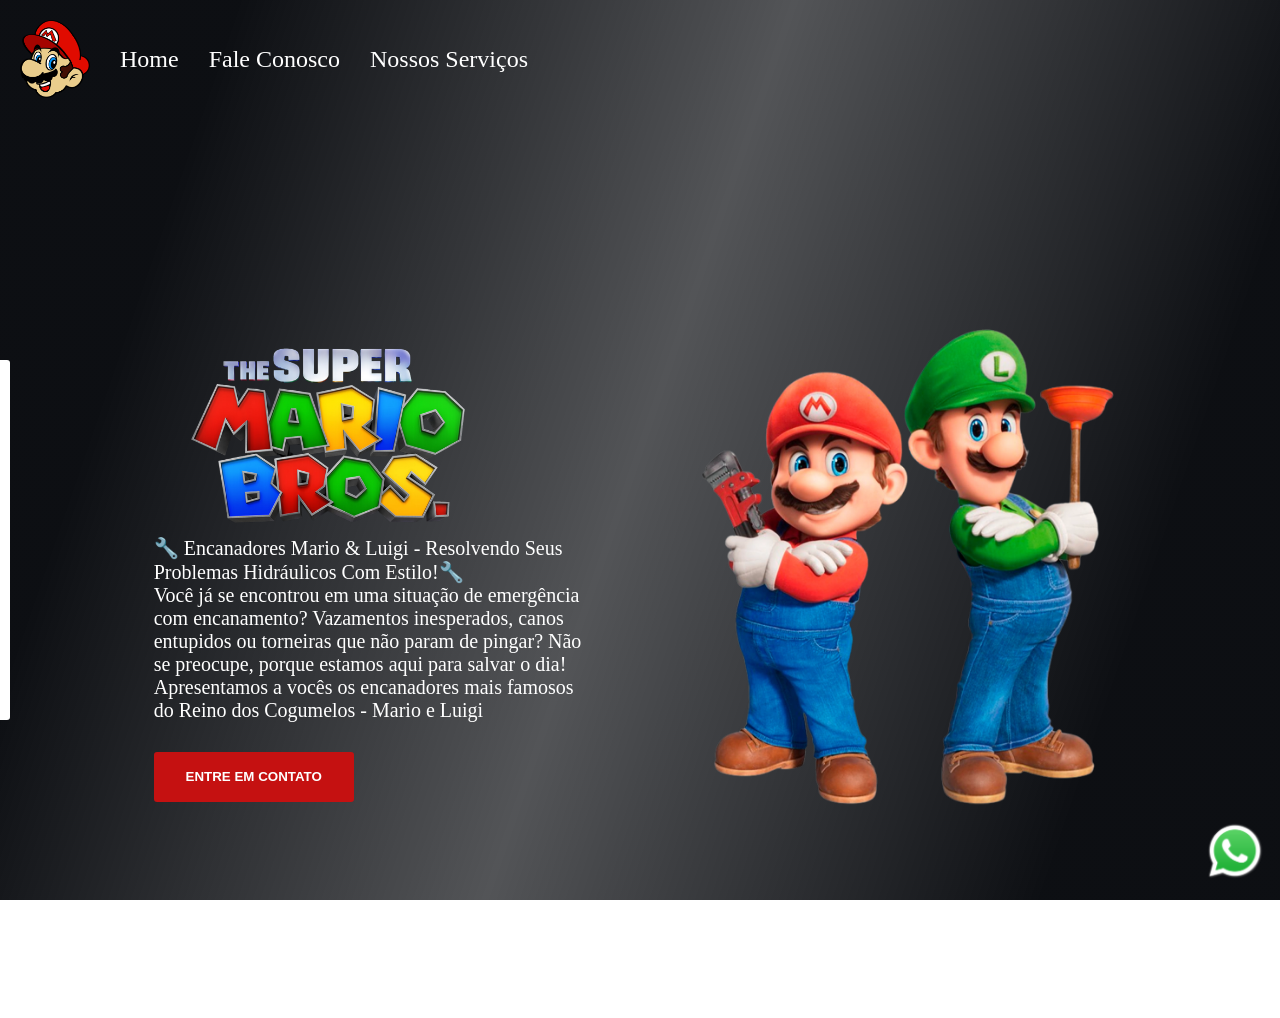
<file: index.html>
<!DOCTYPE html>
<html lang="pt-BR">

<head>
    <meta charset="UTF-8">
    <meta name="viewport" content="width=device-width, initial-scale=1.0">
    <link rel="stylesheet" href="style.css">
    <title>Projeto Mario por Edu Gabriel</title>
</head>

<body>
    <div class="cabecalho">
        <img src="./img/logo-header.png" alt="logo-cabecalho" />
        <a href="index.html">Home</a>
        <a href="contato.html">Fale Conosco</a>
        <a href="servicos.html">Nossos Serviços</a>
    </div>

    <div class="caixa-principal">

        <div class="caixa-info-texto">
            <img src="./img/logo.png" alt="logo-site-mario" class="logo-mario" />
            <p>
                🔧 Encanadores Mario & Luigi - Resolvendo Seus Problemas Hidráulicos Com Estilo!🔧
            </p>

            <p>
                Você já se encontrou em uma situação de emergência com encanamento? Vazamentos inesperados, canos
                entupidos ou torneiras que não param de pingar? Não se preocupe, porque estamos aqui para salvar o dia!
                Apresentamos a vocês os encanadores mais famosos do Reino dos Cogumelos - Mario e Luigi
            </p>

            <button onclick="mostrarForm()">Entre em Contato</button>
        </div>

        <div class="caixa-logo-luigi-mario">
            <img src="./img/mario.png" alt="imagem-mario-luidi" class="logo-luidi-mario" />
        </div>
    </div>

    <div class="caixa-video">
        <video src="./img/video.mp4" autoplay loop muted></video>
        <div class="mascara-video"></div>
    </div>
    </div>

    <div class="caixa-link-whatsapp">
        <a href="https://wa.me/5524999881705" class="link-whatsapp">
            <img src="./img/whatsapp.webp" />
        </a>
    </div>

    <form class="formulario" action="https://formcarry.com/s/kVR5-_v5D0h" method="POST" enctype="multipart/form-data">
        <input placeholder="Seu Nome" type="text" name="nome" />
        <input placeholder="Seu E-mail" type="email" name="email" />
        <textarea placeholder="Digite Seu Problema Aqui..." name="Problema"></textarea>
        <button type="submit">Pedir Orçamento</button>
    </form>

    <div class="mascara-formulario" onclick="esconderForm()"></div>
</body>

<script src="script.js"></script>

</html>
</file>
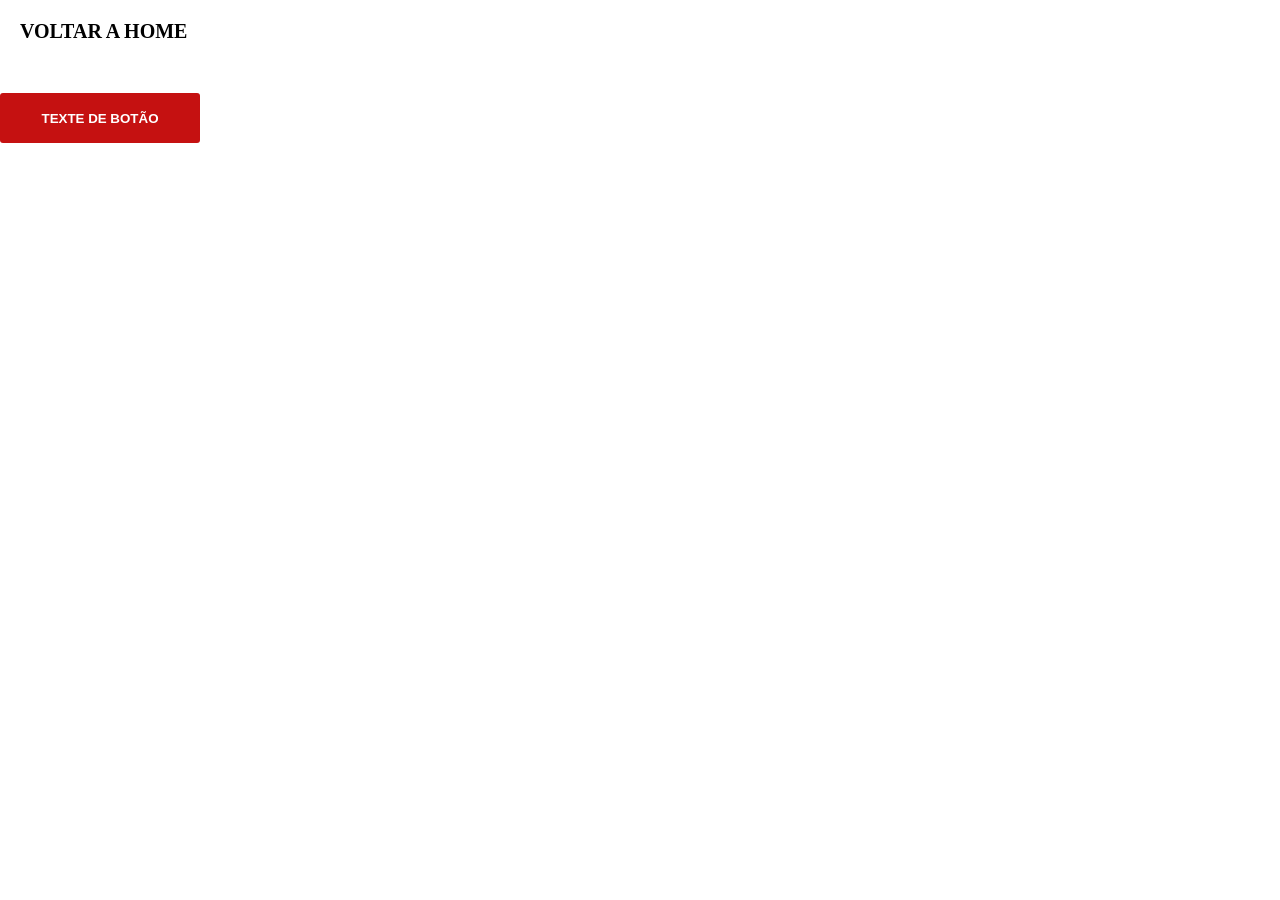
<file: contato.html>
<!DOCTYPE html>
<html lang="pt-BR">

<head>
    <meta charset="UTF-8">
    <meta name="viewport" content="width=device-width, initial-scale=1.0">
    <link rel="stylesheet" href="style.css">
    <title>Fale Conosco</title>
</head>

<body>
    <div class="fale-conosco">
        <a href="index.html">VOLTAR A HOME</a>
    </div>
    <button class="botao">Texte de Botão</button>

</body>

</html>
</file>
<file: style.css>
* {
    margin: 0;
    padding: 0;
    box-sizing: border-box;
    font-family: "mukta" sans-serif;
}

.logo-mario {
    width: 350px;
}

button {
    background-color: #c51111;
    color: white;
    width: 200px;
    height: 50px;
    border-radius: 3px;
    border: none;
    font-weight: bold;
    text-transform: uppercase;
    cursor: pointer;
    margin-top: 30px;
}

.caixa-info-texto {
    width: 40%;
}

.logo-luidi-mario {
    height: 500px;
}

body {
    height: 100vh;

}

.caixa-principal {
    display: flex;
    align-items: center;
    justify-content: space-around;
    padding: 100px;
    height: 100vh;
}

.caixa-video {
    position: fixed;
    top: 0;
    z-index: -1;
}

video {
    min-width: 100vw;
    min-height: 100vh;
}

.mascara-video {
    background: linear-gradient(109deg,
            rgba(10, 12, 16, 0.99) 15%,
            rgba(10, 12, 16, 0.7) 50%,
            rgba(10, 12, 16, 0.99) 85%);
    width: 100%;
    height: 100%;
    position: fixed;
    top: 0;
}

p {
    color: white;
    font-size: 20px;
}

.cabecalho {
    display: flex;
    align-items: center;
    gap: 30px;
    padding: 20px;
}

.cabecalho img {
    width: 70px;
}

.cabecalho a {
    color: white;
    font-size: 24px;
    cursor: pointer;
}

.cabecalho a:hover {
    color: #c51111;
    transition: 0.5s ease-in-out;
}

.caixa-link-whatsapp {
    position: fixed;
    bottom: 15px;
    right: 15px;
}

.link-whatsapp img {
    width: 60px;
}

.link-whatsapp {
    cursor: pointer;
}

form {
    background-color: white;

    position: fixed;
    top: 40%;
    left: -340px;

    /* 
    Posição Final do form:
    left: 50%;
    transform: translateX(-50%); 
    */

    display: flex;
    flex-direction: column;
    gap: 20px;

    padding: 20px;
    border-radius: 3px;
    width: 350px;
    z-index: 1;
    transition: 0.5s left ease-in-out;
}

form input {
    height: 40px;
    padding-left: 5px;
    border-radius: 5px;
    border: 1px solid gray;
    outline-color: #18d80f;
}

form textarea {
    height: 40px;
    padding-left: 5px;
    border-radius: 5px;
    border: 1px solid gray;
    outline-color: #18d80f;
    height: 100px;
}

.mascara-formulario {
    width: 100%;
    height: 100%;
    position: fixed;
    top: 0;
    background: linear-gradient(109deg,
            rgba(10, 12, 16, 0.99) 15%,
            rgba(10, 12, 16, 0.7) 50%,
            rgba(10, 12, 16, 0.99) 85%);
    visibility: hidden;
    transition: 0.5s visibility ease-in-out;
}

a {
    text-decoration: none;
}

.nossos-servicos {
    display: flex;
    align-items: center;
    gap: 30px;
    padding: 20px;
}

.nossos-servicos a {
    text-decoration: none;
    color: black;
    font-size: 20px;
    cursor: pointer;
    font-weight: bold;
}

.nossos-servicos a:hover {
    color: #c51111;
    transition: 0.3s ease-in-out;
}

.caixa-texto-servicos p {
    width: 40%;
    color: black;
}

.fale-conosco {
    display: flex;
    align-items: center;
    gap: 30px;
    padding: 20px;
}

.fale-conosco a {
    text-decoration: none;
    color: black;
    font-size: 20px;
    cursor: pointer;
    font-weight: bold;
}

.fale-conosco a:hover {
    color: #c51111;
    transition: 0.3s ease-in-out;
}

@media (max-width: 1100px) {
    .logo-mario {
        display: none;
    }

    .caixa-principal {
        padding: 30px;
        flex-direction: column;
    }

    .caixa-info-texto {
        width: 90%;
        display: flex;
        flex-direction: column;
        align-items: center;

    }

    .logo-luidi-mario {
        height: auto;
        width: 80%;
    }

    .caixa-logo-luigi-mario {
        display: flex;
        flex-direction: column;
        align-items: center;
    }

    .cabecalho {
        padding: 10px;
    }

    .cabecalho img {
        width: 40px;
    }

    .cabecalho a {
        font-size: 16px;
    }
}
</file>
